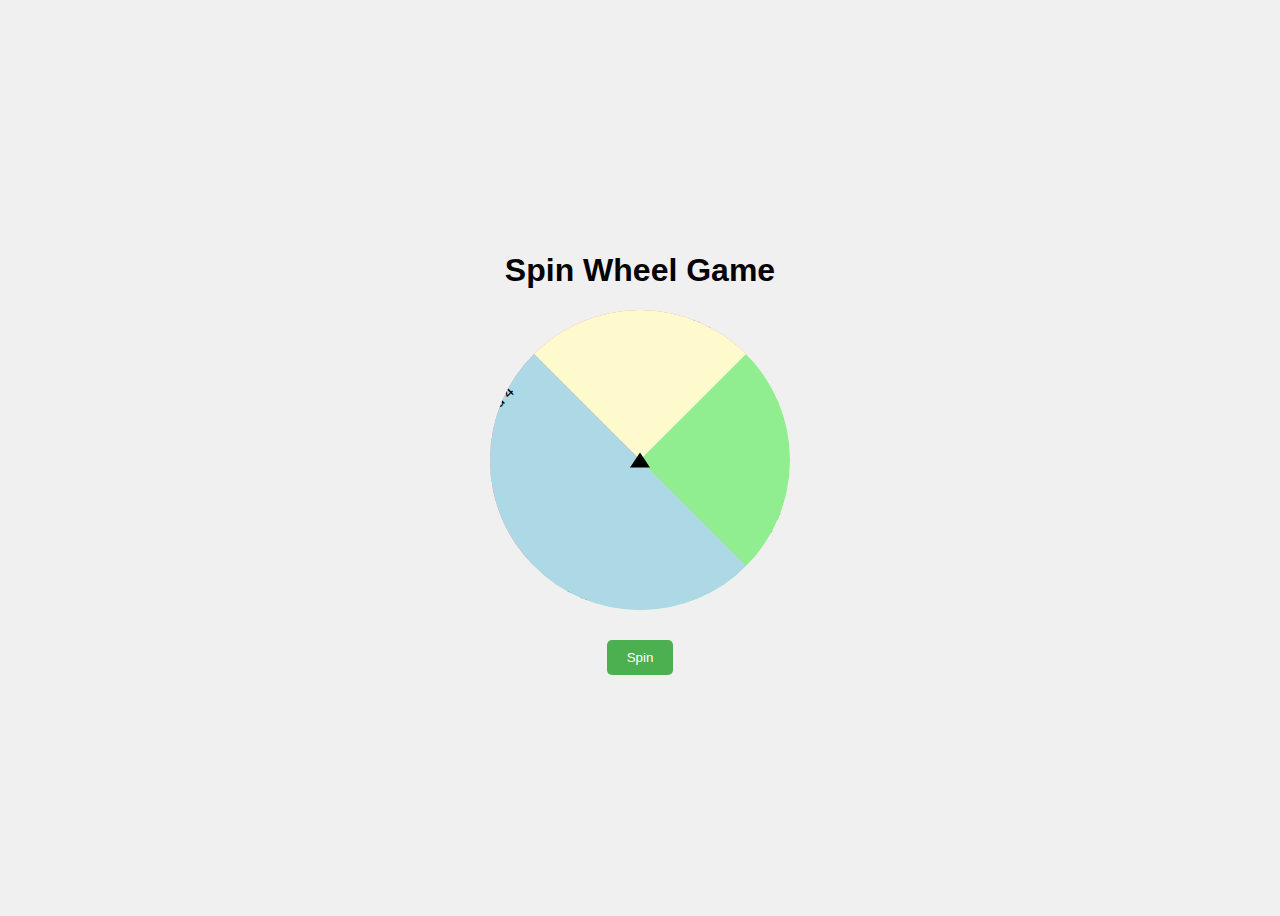
<file: index.html>
<!DOCTYPE html>
<html lang="en">
<head>
    <meta charset="UTF-8">
    <meta name="viewport" content="width=device-width, initial-scale=1.0">
    <title>Spin Wheel Game</title>
    <link rel="stylesheet" href="css/style.css">
</head>
<body>
    <div class="container">
        <h1>Spin Wheel Game</h1>

        <div class="wheel-container">
          <div class="wheel">
            <div class="wheel-slice"></div>
            <div class="wheel-slice"></div>
            <div class="wheel-slice"></div>
            <div class="wheel-slice"></div>
          </div>

          <div class="wheel-arrow"></div>
        </div>

        <button id="spin-button">Spin</button>
        <button class="claim-button" style="display: none;"></button>
    </div>

    <script src="js/main.js"></script>
</body>
</html>
</file>
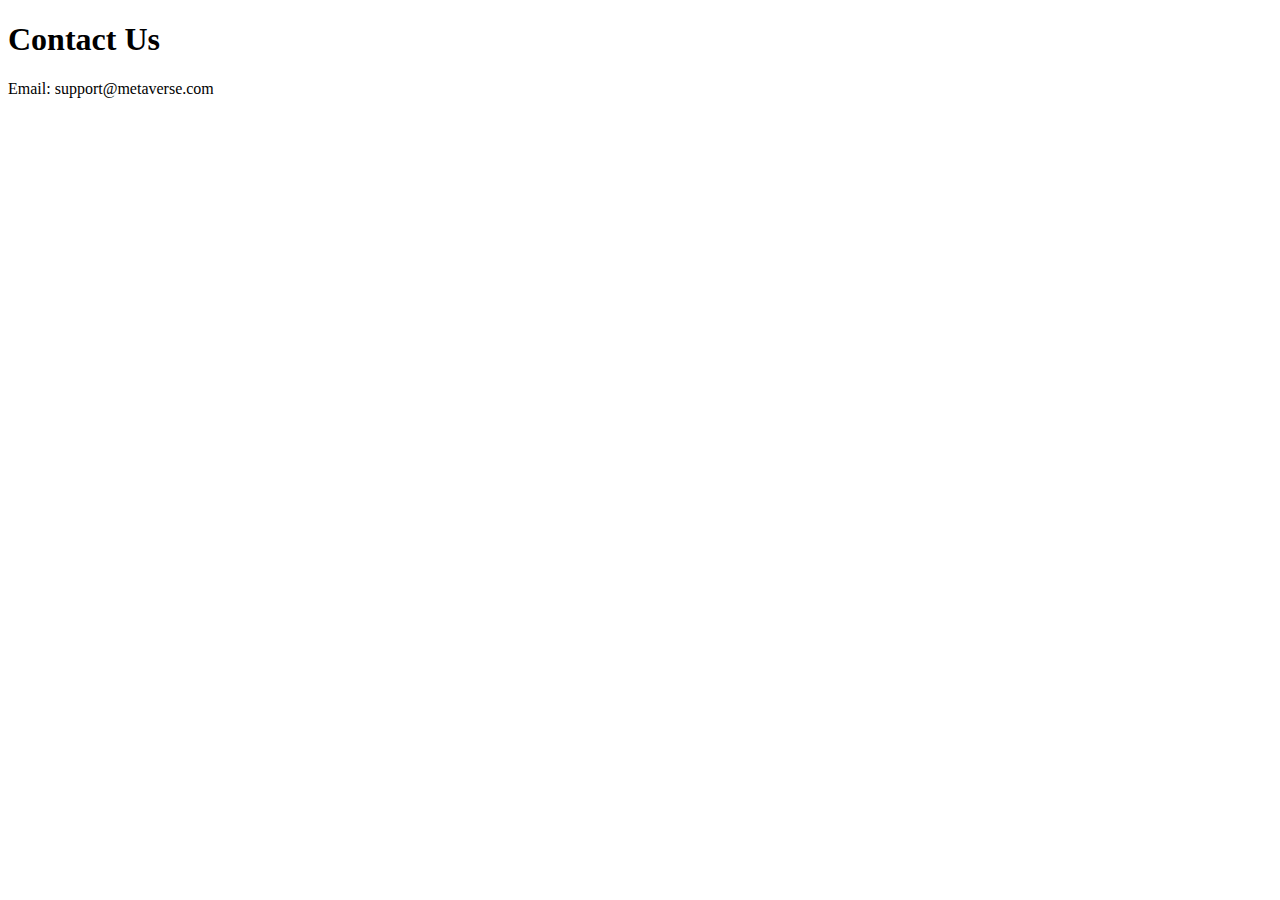
<file: templates/contact.html>
<!DOCTYPE html>
<html lang="en">
<head>
    <meta charset="UTF-8">
    <meta name="viewport" content="width=device-width, initial-scale=1.0">
    <title>Contact</title>
</head>
<body>
    <h1>Contact Us</h1>
    <p>Email: support@metaverse.com</p>
</body>
</html>
</file>
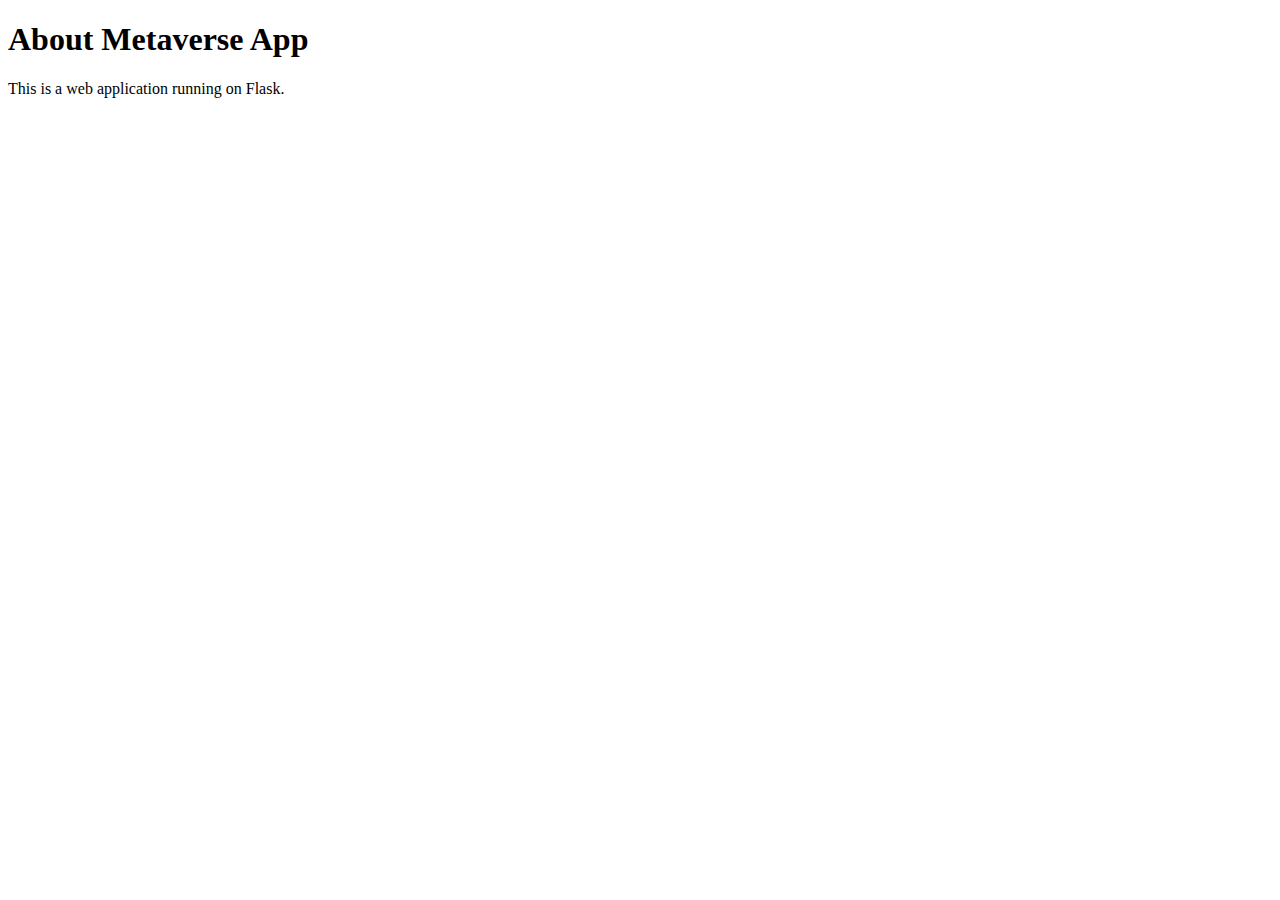
<file: templates/templates/about.html>
<!DOCTYPE html>
<html lang="en">
<head>
    <meta charset="UTF-8">
    <meta name="viewport" content="width=device-width, initial-scale=1.0">
    <title>About Us</title>
</head>
<body>
    <h1>About Metaverse App</h1>
    <p>This is a web application running on Flask.</p>
</body>
</html>
</file>
<file: css/style.css>
/* style.css */
body {
  font-family: sans-serif;
  display: flex;
  justify-content: center;
  align-items: center;
  min-height: 100vh;
  background-color: #f0f0f0;
}

.container {
  text-align: center;
}

.wheel-container {
  position: relative;
  width: 300px;
  height: 300px;
  margin: 20px auto;
}

.wheel {
  width: 100%;
  height: 100%;
  border-radius: 50%;
  background-color: #fff;
  position: absolute;
  top: 0;
  left: 0;
  display: flex;
  justify-content: center;
  align-items: center;
  overflow: hidden;
  transition: transform 3s ease-in-out;
}

.wheel-slice {
  position: absolute;
  width: 50%;
  height: 100%;
  top: 0;
  left: 0;
  transform-origin: 100% 50%;
}

.wheel-slice:nth-child(1) {
  background-color: #f08080;
  transform: rotate(45deg);
}

.wheel-slice:nth-child(2) {
  background-color: #fffacd;
  transform: rotate(135deg);
}

.wheel-slice:nth-child(3) {
  background-color: #90ee90;
  transform: rotate(225deg);
}

.wheel-slice:nth-child(4) {
  background-color: #add8e6;
  transform: rotate(315deg);
}

.wheel-slice.active {
  background-color: #00b050;
}

.wheel-arrow {
  position: absolute;
  top: 50%;
  left: 50%;
  transform: translate(-50%, -50%);
  width: 0px;
  height: 0px;
  border-left: 10px solid transparent;
  border-right: 10px solid transparent;
  border-bottom: 15px solid black;
}

.spinning {
  animation: spin 3s linear;
}

@keyframes spin {
  0% { transform: rotate(0deg); }
  100% { transform: rotate(360deg); }
}

button {
  margin: 10px;
  padding: 10px 20px;
  background-color: #4CAF50;
  color: white;
  border: none;
  border-radius: 5px;
  cursor: pointer;
}
</file>
